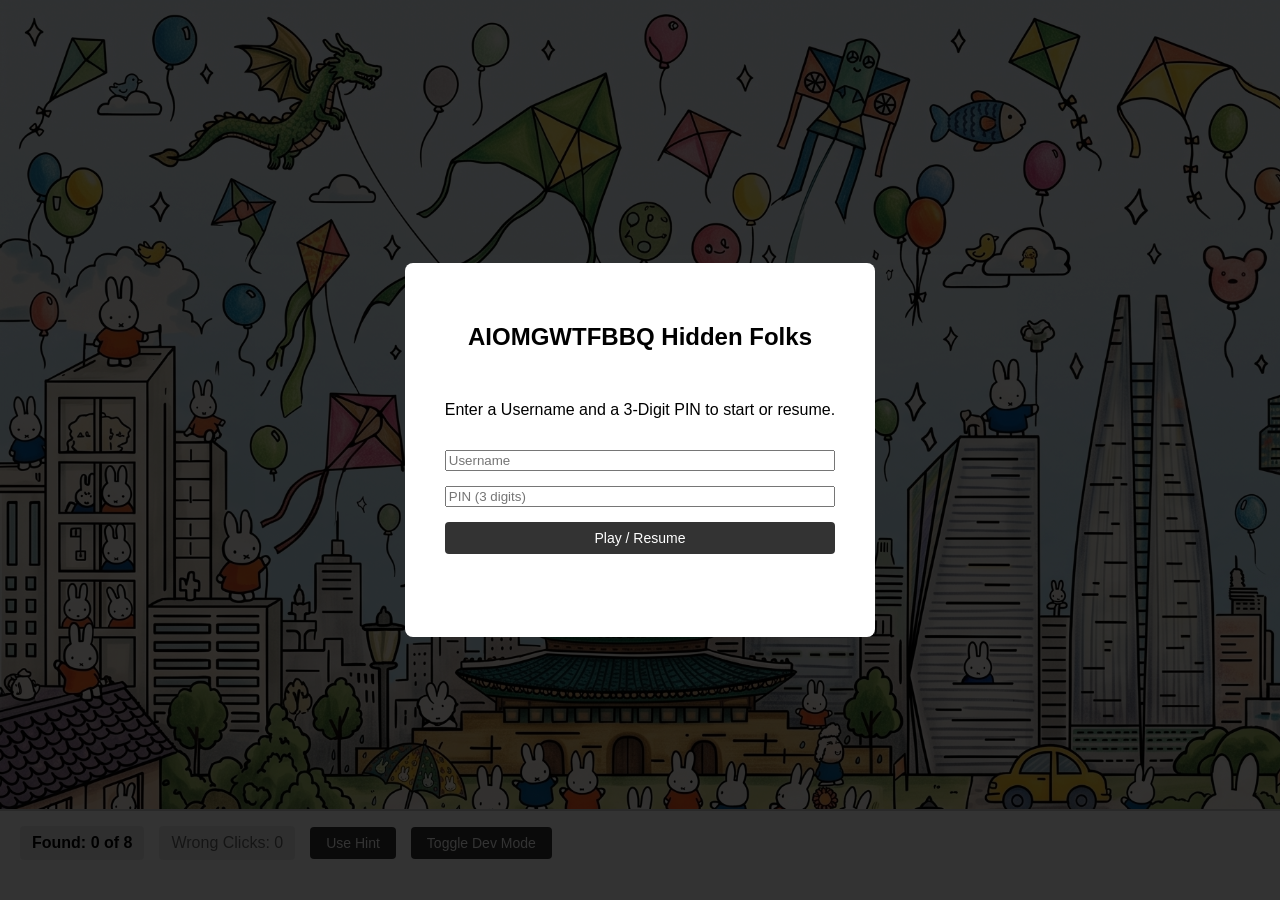
<file: index.html>
<!DOCTYPE html>
<html lang="en">
<head>
    <meta charset="UTF-8">
    <title>Hidden Bunnies - AIOMGWTFBBQ</title>
    <link rel="stylesheet" href="style.css">
</head>
<body>
    <!-- Login Screen -->
    <div id="login-screen" class="overlay active">
        <div class="modal">
            <h2>AIOMGWTFBBQ Hidden Folks</h2>
            <p>Enter a Username and a 3-Digit PIN to start or resume.</p>
            <input type="text" id="username" placeholder="Username" required>
            <input type="password" id="pin" placeholder="PIN (3 digits)" maxlength="3" pattern="\d{3}" required>
            <button id="login-btn">Play / Resume</button>
            <p id="login-error" class="error"></p>
        </div>
    </div>

    <!-- Win Screen -->
    <div id="win-screen" class="overlay">
        <div class="modal">
            <h2>Level Complete!</h2>
            <p>You found all the friends and items!</p>
            <p id="final-stats"></p>
            <button id="reset-btn">Play Again</button>
        </div>
    </div>

    <!-- Main Game UI -->
    <div id="game-container">
        <!-- Scene rendered full-bleed on top -->
        <div id="scene-wrapper">
            <!-- New inner wrapper scales correctly with the injected items -->
            <div id="scene-inner">
                <img id="scene-image" src="scene.webp" alt="Hidden Folks Scene">
                <!-- Dynamically injected items go here -->
                <div id="scene-items-container"></div>
                <div id="highlights-container"></div>
            </div>
        </div>
        
        <!-- Find list rendered at the bottom -->
        <div id="ui-bottom">
            <div class="stats-row">
                <span id="counter" class="stat-badge">Found: 0 of 8</span>
                <span id="wrong-counter" class="stat-badge sub-text">Wrong Clicks: 0</span>
                <button id="hint-btn">Use Hint</button>
                <button id="dev-mode-btn">Toggle Dev Mode</button>
            </div>
            
            <div id="dev-panel" style="display:none;">
                <p><strong>Dev Mode Active:</strong> Click image to log coordinates to console.</p>
            </div>

            <!-- Scrollable Item Box -->
            <ul id="find-list"></ul>
        </div>
    </div>

    <script src="game.js"></script>
</body>
</html>
</file>
<file: style.css>
body, html {
    margin: 0; padding: 0; height: 100%;
    font-family: sans-serif; background-color: #f4f4f4;
}
#game-container { 
    display: flex; flex-direction: column; height: 100vh; overflow: hidden; 
}
#scene-wrapper {
    flex: 1; overflow: auto; position: relative; cursor: crosshair;
}

/* New inner wrapper ensures absolute elements align to the image */
#scene-inner {
    position: relative; display: block; width: 100%; min-width: 1920px;
}
#scene-image {
    display: block; width: 100%;
}
#scene-items-container, #highlights-container {
    position: absolute; top: 0; left: 0; width: 100%; height: 100%;
    pointer-events: none; /* Allows clicks to pass through to the image hit detector */
}

/* Bottom UI Layout */
#ui-bottom {
    background: #fff; border-top: 2px solid #ccc;
    padding: 15px 20px; display: flex; flex-direction: column;
    flex-shrink: 0;
}
.stats-row {
    display: flex; align-items: center; gap: 15px; margin-bottom: 15px; flex-wrap: wrap;
}
.stat-badge {
    font-size: 16px; font-weight: bold; background: #eee;
    padding: 8px 12px; border-radius: 4px;
}
.sub-text { color: #666; font-weight: normal; }

/* Scrollable Item Box */
#find-list { 
    list-style: none; padding: 0; margin: 0; display: flex; overflow-x: auto; gap: 20px; padding-bottom: 10px;
}
#find-list li {
    display: flex; align-items: center; gap: 10px; font-size: 16px; 
    transition: opacity 0.3s, color 0.3s; min-width: max-content; 
    border-right: 1px solid #eee; padding-right: 20px;
}
#find-list li.found { 
    text-decoration: line-through; color: #aaa; opacity: 0.5;
}
.find-thumb {
    width: 50px; height: 50px; object-fit: contain; background-color: #fff; 
    border: 1px solid #ddd; border-radius: 4px; padding: 2px; flex-shrink: 0;
}

button { 
    padding: 8px 16px; font-size: 14px; cursor: pointer; background: #333; color: #fff; border: none; border-radius: 4px; 
}
button:hover { background: #555; }
#dev-panel { padding: 10px; background: #fee; border: 1px solid #fcc; font-size: 12px; margin-bottom: 10px; }

/* Overlays & Highlights */
.overlay {
    position: fixed; top: 0; left: 0; width: 100%; height: 100%;
    background: rgba(0,0,0,0.8); display: none; justify-content: center; align-items: center; z-index: 1000;
}
.overlay.active { display: flex; }
.modal { background: white; padding: 40px; border-radius: 8px; text-align: center; display: flex; flex-direction: column; gap: 15px; }
.error { color: red; font-size: 14px; }

.hitbox-outline { position: absolute; border: 2px solid red; pointer-events: none; }
.hint-pulse {
    position: absolute; border: 3px solid #ffaa00; border-radius: 50%; pointer-events: none;
    animation: pulse 1s infinite;
}
.found-ring {
    position: absolute; border: 4px solid #4caf50; border-radius: 50%; pointer-events: none;
    animation: expandFade 1s forwards;
}

@keyframes pulse {
    0% { transform: scale(0.9); opacity: 0.7; }
    50% { transform: scale(1.1); opacity: 1; }
    100% { transform: scale(0.9); opacity: 0.7; }
}
@keyframes expandFade {
    0% { transform: scale(0.5); opacity: 1; }
    100% { transform: scale(1.5); opacity: 0; }
}
</file>
